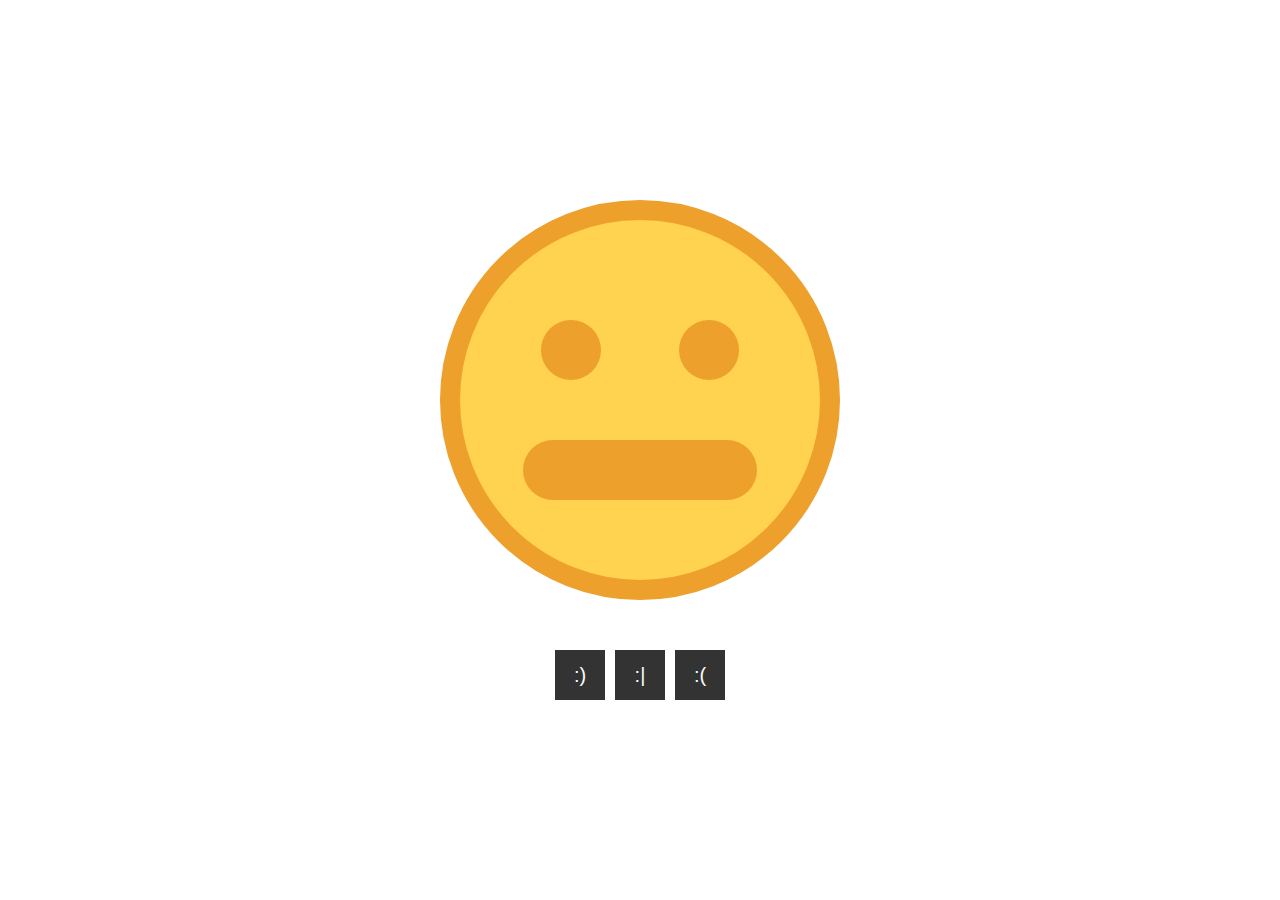
<file: 19_SOLN_speed_test/C16/index.html>
<!doctype html>
<html lang="en">
<head>
    <meta charset="UTF-8">
    <meta name="viewport"
          content="width=device-width, user-scalable=no, initial-scale=1.0, maximum-scale=1.0, minimum-scale=1.0">
    <meta http-equiv="X-UA-Compatible" content="ie=edge">
    <title>C16</title>
    <link rel="stylesheet" href="style.css">
</head>
<body>
<div id="face" data-type="2">
    <div class="eyes">
        <div class="eye"></div>
        <div class="eye"></div>
    </div>
    <div class="mouth">
        <div class="lip"></div>
        <div class="lip"></div>
    </div>
</div>
<div class="buttons">
    <button class="button" onclick="change(3)">:)</button>
    <button class="button" onclick="change(2)">:|</button>
    <button class="button" onclick="change(1)">:(</button>
</div>
<script>
    function change(num) {
        document.getElementById('face').setAttribute('data-type', num);
    }
</script>
</body>
</html>
</file>
<file: 19_SOLN_speed_test/C16/style.css>
* {
    margin: 0;
    padding: 0;
    box-sizing: border-box;
}

body {
    width:100vw;
    height:100vh;
    overflow: hidden;
    display:flex;
    justify-content:center;
    align-items:center;
    flex-direction: column;
}

#face {
    width:400px;
    height:400px;
    border:black solid 20px;
    background:gray;
    border-radius:50%;
    transition: background-color .5s, border-color .5s;
}

.eyes {
    display:flex;
    justify-content:space-between;
    margin:100px auto 0;
    width:55%;
}
.eye {
    width:60px;
    height:60px;
    border-radius:50%;
    background-color: black;
    transition: background-color .5s;
}
.mouth {
    width:65%;
    margin:60px auto 0;
    display:flex;
    height:60px;
}
.lip {
    width:100%;
    height:100%;
    background-color: black;
    transition: background-color .5s, border-radius .5s;
}
.lip:nth-child(1) {
    border-radius: 30px 0 0 30px;
}
.lip:nth-child(2) {
    border-radius: 0 30px 30px 0;
}

#face[data-type="2"] {
    background-color: #ffd34f;
    border-color: #eea02c;
}
#face[data-type="2"] .eye,
#face[data-type="2"] .lip {
    background-color: #eea02c;
}

#face[data-type="1"] {
    background-color: #ff4f4f;
    border-color: #ce1f1f;
}
#face[data-type="1"] .eye,
#face[data-type="1"] .lip {
    background-color: #d22121;
}
#face[data-type="1"] .lip:nth-child(1) {
    border-radius: 100% 0 0 0;
}
#face[data-type="1"] .lip:nth-child(2) {
    border-radius: 0 100% 0 0;
}

#face[data-type="3"] {
    background-color: #6fff4f;
    border-color: #44bf18;
}
#face[data-type="3"] .eye,
#face[data-type="3"] .lip {
    background-color: #37af18;
}
#face[data-type="3"] .lip:nth-child(1) {
    border-radius: 0 0 0 100%;
}
#face[data-type="3"] .lip:nth-child(2) {
    border-radius: 0 0 100% 0;
}

.buttons {
    margin-top:50px;
    display:flex;
}
.button {
    font-size: 1.25rem;
    border:none;
    background-color: #333;
    color:#fafafa;
    width:50px;
    height:50px;
    display:flex;
    justify-content:center;
    align-items:center;
    margin:0 5px;
    cursor: pointer;
}
</file>
